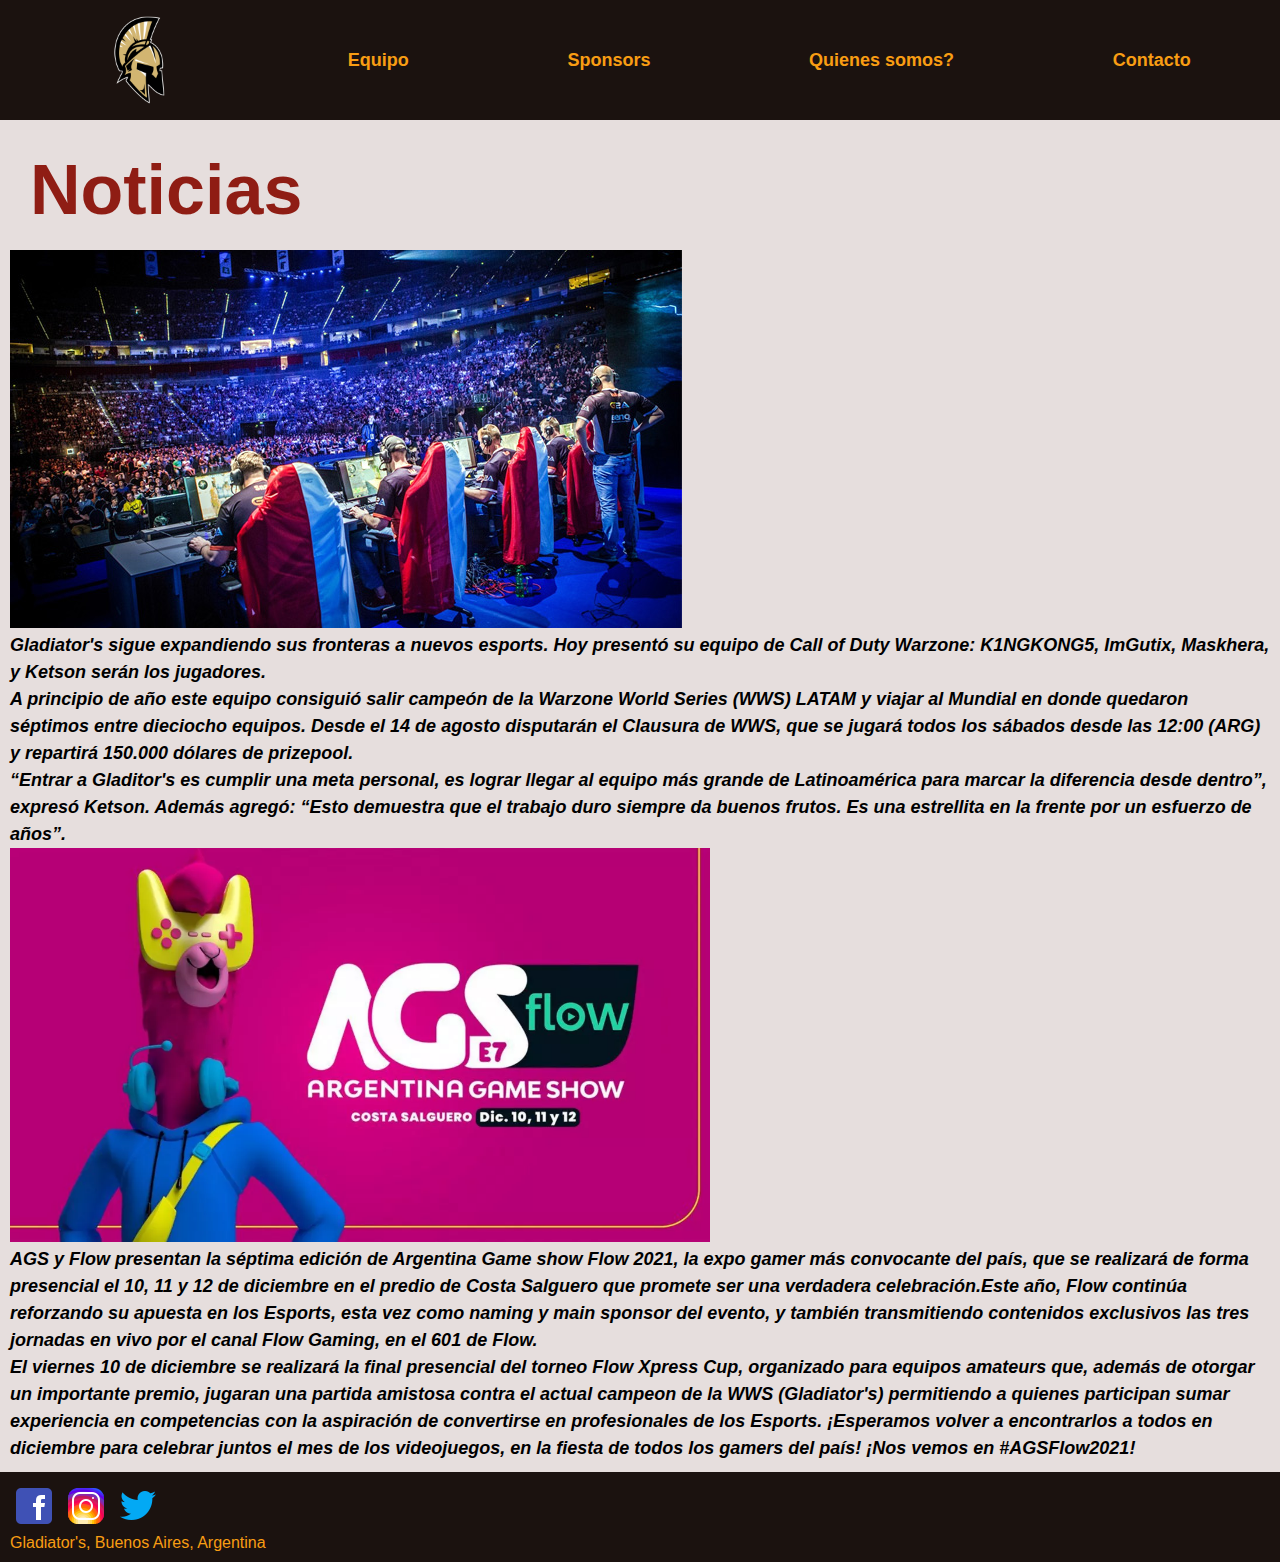
<file: index.html>
<!DOCTYPE html>
<html lang="es">

<head>
    <meta charset="UTF-8">
    <meta http-equiv="X-UA-Compatible" content="IE=edge">
    <meta name="viewport" content="width=device-width, initial-scale=1.0">
    <meta name="keywords"
        content="noticias gaming, gaming team, equipo gamer, gamers, argentina gamer, equipo competitvo,">
    <meta name="description" content="Noticias de Gladiator's Argentina">
    <link rel="shotcut icon" href="./img/pngwing.com.png">
    <link rel="stylesheet" href="https://cdnjs.cloudflare.com/ajax/libs/animate.css/4.1.1/animate.min.css">
    <link rel="stylesheet" href="./css/style.css">
    <title> NOTICIAS - Sitio Oficial Gladiator's Argentina</title>
</head>

<body>
    <div class="container">
        <div class="header">
            <header>
                <nav>
                    <ul class="botonesFlex">
                        <div class="box1">
                            <a href="./index.html"><img src="./img/pngwing.com.png" alt="Logo" class="logo"></a>
                        </div>
                        <li class="zoomHeader"><a href="./Equipo.html">Equipo</a></li>
                        <li class="zoomHeader"><a href="./Sponsors.html">Sponsors</a></li>
                        <li class="zoomHeader"><a href="./quienes_somos.html">Quienes somos?</a></li>
                        <li class="zoomHeader"><a href="./Contacto.html">Contacto</a></li>
                    </ul>
                </nav>
            </header>
        </div>
        <div class="main">
            <main>
                <div class="noticias">
                    <h1 class="wow animate__animated animate__backInDown">Noticias</h1>
                    <img src="./img/gaming-esports.jpg" alt="competicion">
                    <p>Gladiator's sigue expandiendo sus fronteras a nuevos esports. Hoy presentó su equipo de Call of
                        Duty Warzone: K1NGKONG5, ImGutix, Maskhera, y Ketson serán los jugadores.</p>
                    <p>A principio de año este equipo consiguió salir campeón de la Warzone World Series (WWS) LATAM y viajar
                        al Mundial en donde quedaron séptimos entre dieciocho equipos. Desde el 14 de agosto disputarán
                        el Clausura de WWS, que se jugará todos los sábados desde las 12:00 (ARG) y repartirá 150.000
                        dólares de prizepool.</p>
                    <p>“Entrar a Gladitor's es cumplir una meta personal, es lograr llegar al equipo más grande de
                        Latinoamérica para marcar la diferencia desde dentro”, expresó Ketson. Además agregó: “Esto
                        demuestra que el trabajo duro siempre da buenos frutos. Es una estrellita en la frente por un
                        esfuerzo de años”.</p>
                    <img src="./img/tnt-sports-se-une-ags-flow-2021-transmitir-el-evento-vivo.webp" alt="ags">
                    <p>AGS y Flow presentan la séptima edición de Argentina Game show Flow 2021, la expo gamer más
                        convocante del país, que se realizará de forma presencial el 10, 11 y 12 de diciembre en el
                        predio de Costa Salguero que promete ser una verdadera celebración.Este año, Flow continúa
                        reforzando su apuesta en los Esports, esta vez como naming y main sponsor del evento, y también
                        transmitiendo contenidos exclusivos las tres jornadas en vivo por el canal Flow Gaming, en el
                        601 de Flow.</p>
                    <p> El viernes 10 de diciembre se realizará la final presencial del torneo Flow Xpress Cup,
                        organizado para equipos amateurs que, además de otorgar un importante premio, jugaran una
                        partida amistosa contra el actual campeon de la WWS (Gladiator's) permitiendo a quienes
                        participan sumar experiencia en competencias con la aspiración de convertirse en profesionales
                        de los Esports.
                        ¡Esperamos volver a encontrarlos a todos en diciembre para celebrar juntos el mes de los
                        videojuegos, en la fiesta de todos los gamers del país!
                        ¡Nos vemos en #AGSFlow2021!</p>
                </div>
            </main>
        </div>
        <div class="footer">
            <footer>
                <a href=""><img src="./img/icons8-facebook-48.png" alt="fb" class="zoomFooter"></a>
                <a href=""><img src="./img/icons8-instagram-48.png" alt="insta" class="zoomFooter"></a>
                <a href=""><img src="./img/icons8-twitter-48.png" alt="tw" class="zoomFooter"></a>
                <p>Gladiator's, Buenos Aires, Argentina</p>
            </footer>
        </div>
    </div>

    <!-- Link JS -->
    <script src="js/wow.js"></script>
    <script>
        new WOW().init();
    </script>
</body>

</html>
</file>
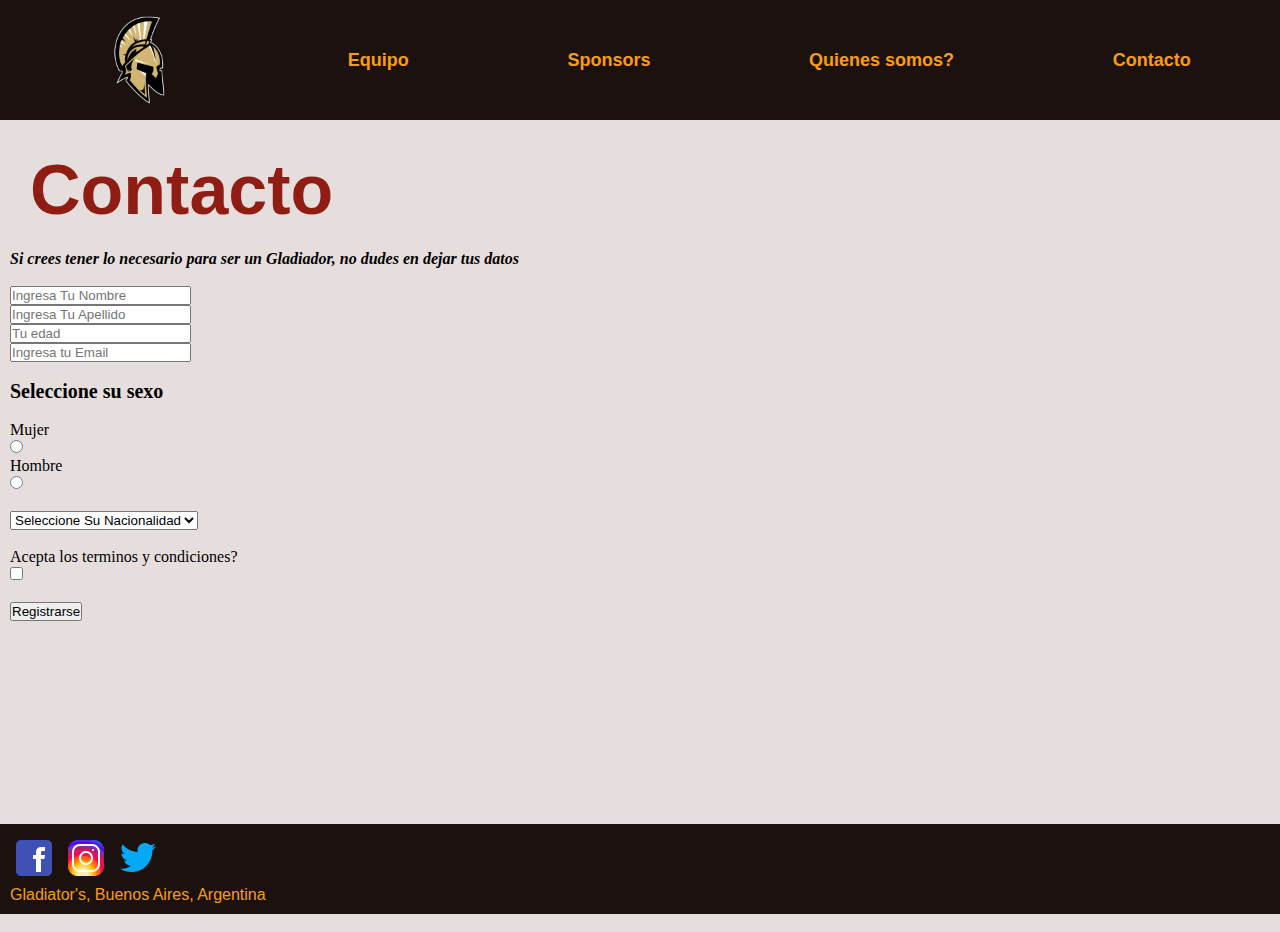
<file: Contacto.html>
<!DOCTYPE html>
<html lang="es">

<head>
    <meta charset="UTF-8">
    <meta http-equiv="X-UA-Compatible" content="IE=edge">
    <meta name="viewport" content="width=device-width, initial-scale=1.0">
    <meta name="keywords" content="contacto, gaming team, equipo gamer, gamers, argentina gamer, equipo competitvo,">
    <meta name="description" content="Contacto de Gladiator's Argentina">
    <link rel="shotcut icon" href="./img/pngwing.com.png">
    <link rel="stylesheet" href="https://cdnjs.cloudflare.com/ajax/libs/animate.css/4.1.1/animate.min.css">
    <link rel="stylesheet" href="./css/style.css">
    <title>CONTACTO - Sitio Oficial Gladiator's Argentina</title>
</head>

<body>
    <div class="container">
        <div class="header">
            <header>
                <nav>
                    <ul class="botonesFlex">
                        <div class="box1">
                            <a href="./index.html"><img src="./img/pngwing.com.png" alt="Logo" class="logo"></a>
                        </div>
                        <li class="zoomHeader"><a href="./Equipo.html">Equipo</a></li>
                        <li class="zoomHeader"><a href="./Sponsors.html">Sponsors</a></li>
                        <li class="zoomHeader"><a href="./quienes_somos.html">Quienes somos?</a></li>
                        <li class="zoomHeader"><a href="./Contacto.html">Contacto</a></li>
                    </ul>
                </nav>
            </header>
        </div>
        <div class="main">
            <main>
                <h1 class="wow animate__animated animate__backInDown">Contacto</h1>
                <em><strong>Si crees tener lo necesario para ser un Gladiador, no dudes en dejar tus datos</strong></em>
                <div>
                    <br>
                    <form action="#" method="get">
                        <input type="text" placeholder="Ingresa Tu Nombre" name="dato1">
                        <br>
                        <input type="text" placeholder="Ingresa Tu Apellido" name="dato2">
                        <br>
                        <input type="number" placeholder="Tu edad" name="dato3" required>
                        <br>
                        <input type="email" placeholder="Ingresa tu Email" name="dato4">
                        <div>
                            <br>
                            <h4> Seleccione su sexo</h4>
                            <br>
                            <p>Mujer</p>
                            <input type="radio" value="Mujer" name="sexo">
                            <p>Hombre</p>
                            <input type="radio" value="Mujer" name="sexo">
                        </div>
                        <br>
                        <div>
                            <select>
                                <option disabled selected>Seleccione Su Nacionalidad</option>"
                                <option value="1">Argentina</option>
                                <option value="2">Brasil</option>
                                <option value="3">Mexico</option>
                                <option value="4">Colombia</option>
                                <option value="5">Chile</option>
                                <option value="6">Uruguay</option>
                                <option value="7">Peru</option>
                                <option value="8">Bolivia</option>
                            </select>
                        </div>
                        <br>
                        <div>
                            <p>Acepta los terminos y condiciones?</p>
                            <input type="checkbox" name="acepta" value="si">
                        </div>
                        <br>
                        <input type="submit" for="enviar-nombre" value="Registrarse">
                    </form>
                </div>
            </main>
        </div>
        <br>
        <div class="footer">
            <footer>
                <a href=""><img src="./img/icons8-facebook-48.png" alt="fb" class="zoomFooter"></a>
                <a href=""><img src="./img/icons8-instagram-48.png" alt="insta" class="zoomFooter"></a>
                <a href=""><img src="./img/icons8-twitter-48.png" alt="tw" class="zoomFooter"></a>
                <p>Gladiator's, Buenos Aires, Argentina</p>
            </footer>
        </div>
    </div>
    <!-- Link JS -->
    <script src="js/wow.js"></script>
    <script>
        new WOW().init();
    </script>
</body>

</html>
</file>
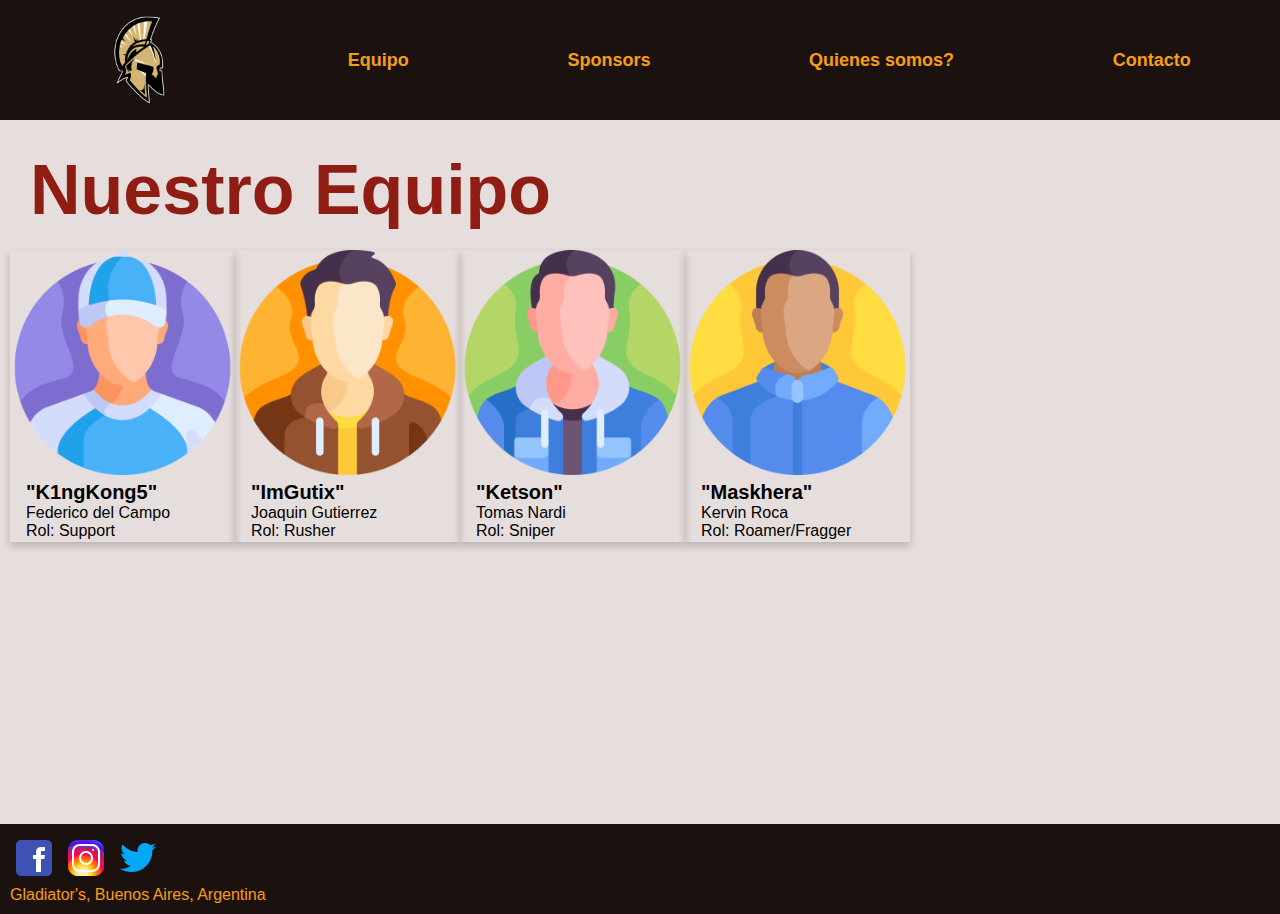
<file: Equipo.html>
<!DOCTYPE html>
<html lang="es">

<head>
    <meta charset="UTF-8">
    <meta http-equiv="X-UA-Compatible" content="IE=edge">
    <meta name="viewport" content="width=device-width, initial-scale=1.0">
    <meta name="keywords" content="gaming team, equipo gamer, gamers, argentina gamer, equipo competitvo,">
    <meta name="description" content="Equipo de Gladiator's Argentina">
    <link rel="shotcut icon" href="./img/pngwing.com.png">
    <link rel="stylesheet" href="https://cdnjs.cloudflare.com/ajax/libs/animate.css/4.1.1/animate.min.css">
    <link rel="stylesheet" href="./css/style.css">
    <title>EQUIPO - Sitio Oficial Gladiator's Argentina</title>
</head>

<body>
    <div class="container">
        <div class="header">
            <header>
                <nav>
                    <ul class="botonesFlex">
                        <div class="box1">
                            <a href="./index.html"><img src="./img/pngwing.com.png" alt="Logo" class="logo"></a>
                        </div>
                        <li class="zoomHeader"><a href="./Equipo.html">Equipo</a></li>
                        <li class="zoomHeader"><a href="./Sponsors.html">Sponsors</a></li>
                        <li class="zoomHeader"><a href="./quienes_somos.html">Quienes somos?</a></li>
                        <li class="zoomHeader"><a href="./Contacto.html">Contacto</a></li>
                    </ul>
                </nav>
            </header>
        </div>
        <div class="main">
            <main>
                <h1 class="wow animate__animated animate__backInDown">Nuestro Equipo</h1>
                <div class="profiles">
                    <div class="card1">
                        <img src="./img/hombre.png" alt="Avatar1" class="avatar1">
                        <div class="datos">
                            <h4><b>"K1ngKong5"</b></h4>
                            <p>Federico del Campo</p>
                            <p>Rol: Support</p>
                        </div>
                    </div>
                    <div class="card2">
                        <img src="./img/hombre(2).png" alt="Avatar2" class="avatar2">
                        <div class="datos">
                            <h4><b>"ImGutix"</b></h4>
                            <p>Joaquin Gutierrez</p>
                            <p>Rol: Rusher</p>
                        </div>
                    </div>
                    <div class="card3">
                        <img src="./img/hombre(3).png" alt="Avatar3" class="avatar3">
                        <div class="datos">
                            <h4><b>"Ketson"</b></h4>
                            <p>Tomas Nardi</p>
                            <p>Rol: Sniper</p>
                        </div>
                    </div>
                    <div class="card4">
                        <img src="./img/hombre(4).png" alt="Avatar4" class="avatar4">
                        <div class="datos">
                            <h4><b>"Maskhera"</b></h4>
                            <p>Kervin Roca</p>
                            <p>Rol: Roamer/Fragger</p>
                        </div>
                    </div>
                </div>

            </main>
        </div>
        <div class="footer">
            <footer>
                <a href=""><img src="./img/icons8-facebook-48.png" alt="fb" class="zoomFooter"></a>
                <a href=""><img src="./img/icons8-instagram-48.png" alt="insta" class="zoomFooter"></a>
                <a href=""><img src="./img/icons8-twitter-48.png" alt="tw" class="zoomFooter"></a>
                <p>Gladiator's, Buenos Aires, Argentina</p>
            </footer>
        </div>
    </div>
    <!-- Link JS -->
    <script src="js/wow.js"></script>
    <script>
        new WOW().init();
    </script>
</body>

</html>
</file>
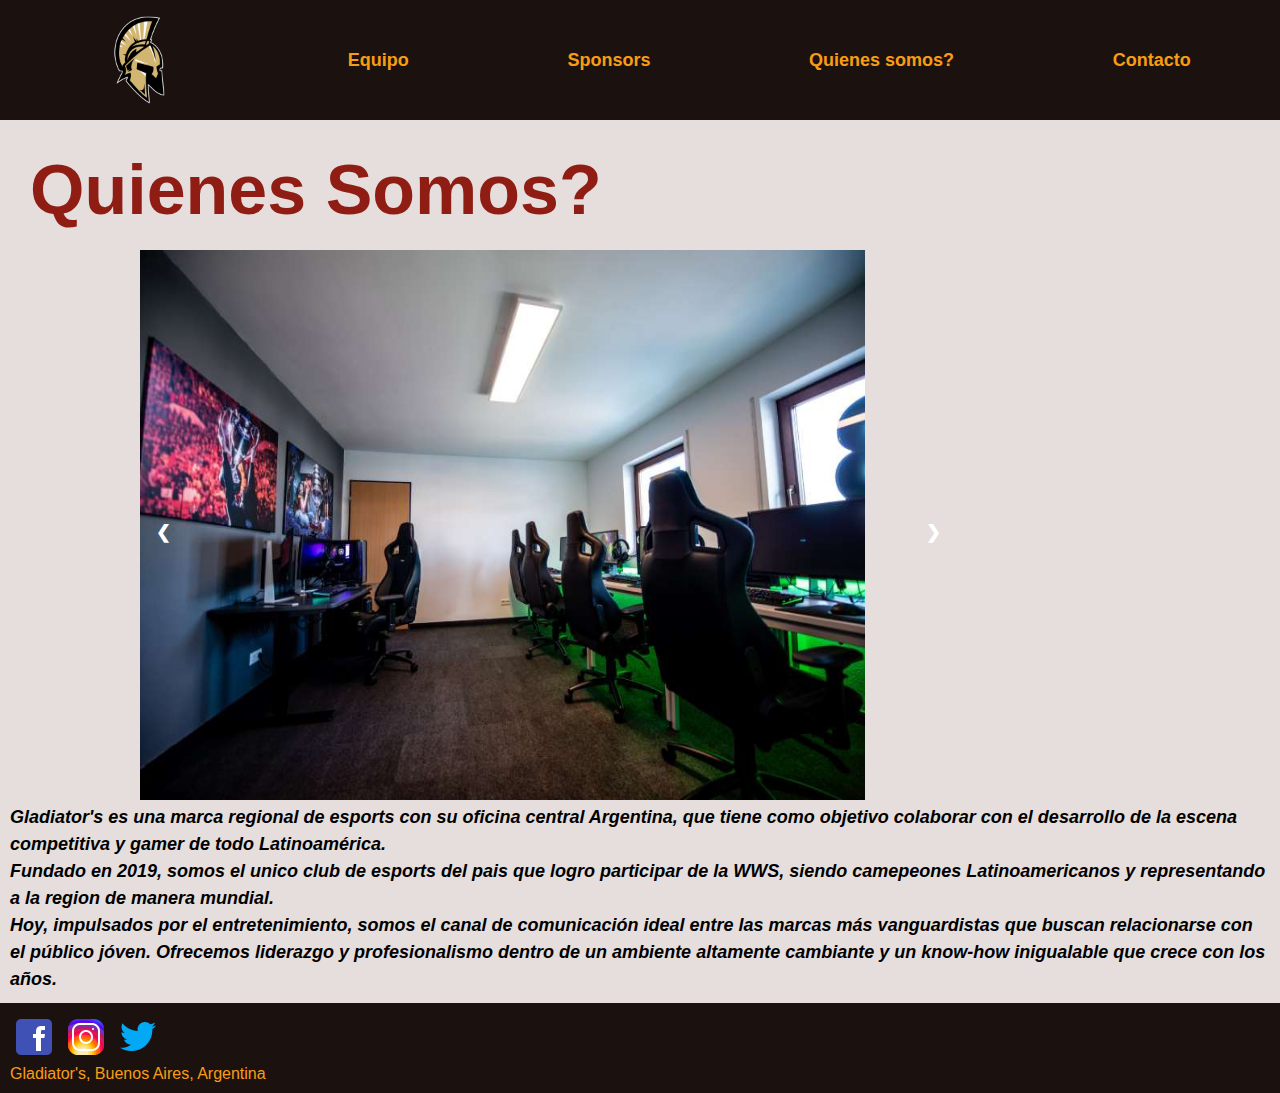
<file: quienes_somos.html>
<!DOCTYPE html>
<html lang="es">

<head>
    <meta charset="UTF-8">
    <meta http-equiv="X-UA-Compatible" content="IE=edge">
    <meta name="viewport" content="width=device-width, initial-scale=1.0">
    <meta name="keywords" content="gaming team, equipo gamer, gamers, argentina gamer, equipo competitvo, informacion de gladitor's">
    <meta name="description" content="Informacion de Gladiator's Argentina">
    <link rel="shotcut icon" href="./img/pngwing.com.png">
    <link rel="stylesheet" href="https://cdnjs.cloudflare.com/ajax/libs/animate.css/4.1.1/animate.min.css">
    <link rel="stylesheet" href="./css/style.css">
    <title>QUIENES SOMOS? - Sitio Oficial Gladiator's Argentina</title>
</head>

<body>
    <div class="container">
        <div class="header">
            <header>
                <nav>
                    <ul class="botonesFlex">
                        <div class="box1">
                            <a href="./index.html"><img src="./img/pngwing.com.png" alt="Logo" class="logo"></a>
                        </div>
                        <li class="zoomHeader"><a href="./Equipo.html">Equipo</a></li>
                        <li class="zoomHeader"><a href="./Sponsors.html">Sponsors</a></li>
                        <li class="zoomHeader"><a href="./quienes_somos.html">Quienes somos?</a></li>
                        <li class="zoomHeader"><a href="./Contacto.html">Contacto</a></li>
                    </ul>
                </nav>
            </header>
        </div>
        <div class="main">
            <main>
                <h1 class="wow animate__animated animate__backInDown">Quienes Somos?</h1>
                <div class="slider">
                    <div class="slides">
                    <img src="./img/img_Qs.jpg" alt="Gamehouse" class="imgQs">
                    </div>
                    <div class="slides">
                    <img src="./img/codwzworldseriesaydan.jpg" alt="Wws" class="imgQs">
                    </div>
                    <a class="prev" onclick="plusSlides(-1)">&#10094;</a>
                    <a class="next" onclick="plusSlides(1)">&#10095;</a>
                </div>
                <div class="textoQs">
                    <p>Gladiator's es una marca regional de esports con su oficina central Argentina, que tiene como objetivo colaborar con el desarrollo de la escena competitiva y gamer de todo Latinoamérica.</p>
                    <p>Fundado en 2019, somos el unico club de esports del pais que logro participar de la WWS, siendo camepeones Latinoamericanos y representando a la region de manera mundial.</p>
                    <p>Hoy, impulsados por el entretenimiento, somos el canal de comunicación ideal entre las marcas más vanguardistas que buscan relacionarse con el público jóven. Ofrecemos liderazgo y profesionalismo dentro de un ambiente altamente cambiante y un know-how inigualable que crece con los años.</p>
                </div>
            </main>
        </div>
        <div class="footer">
            <footer>
                <a href=""><img src="./img/icons8-facebook-48.png" alt="fb" class="zoomFooter"></a>
                <a href=""><img src="./img/icons8-instagram-48.png" alt="insta" class="zoomFooter"></a>
                <a href=""><img src="./img/icons8-twitter-48.png" alt="tw" class="zoomFooter"></a>
                <p>Gladiator's, Buenos Aires, Argentina</p>
            </footer>
        </div>
    </div>
    <!-- Link JS -->
    <script src="js/script.js"></script>
    <script src="js/wow.js"></script>
    <script>
        new WOW().init();
    </script>
</body>

</html>
</file>
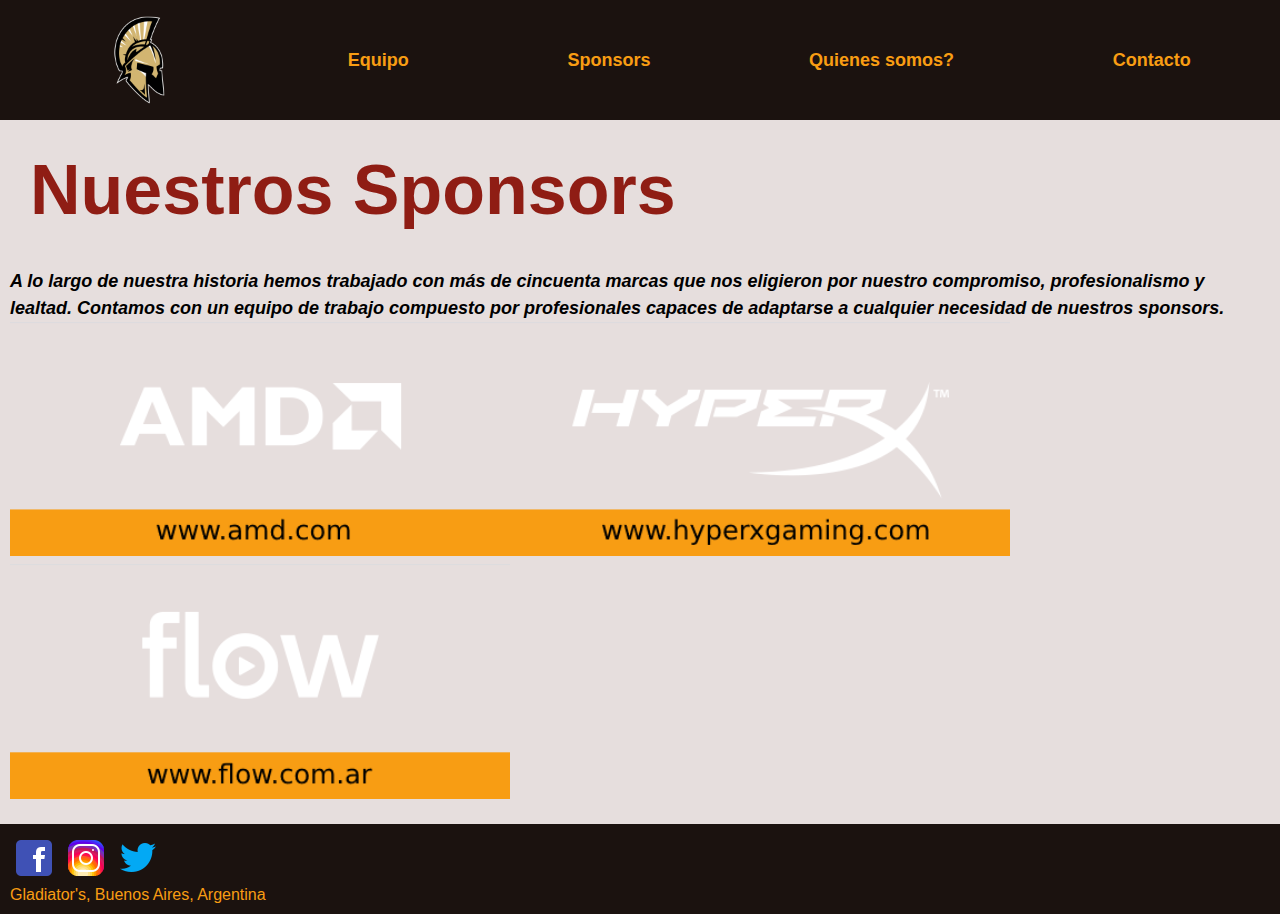
<file: Sponsors.html>
<!DOCTYPE html>
<html lang="es">

<head>
    <meta charset="UTF-8">
    <meta http-equiv="X-UA-Compatible" content="IE=edge">
    <meta name="viewport" content="width=device-width, initial-scale=1.0">
    <meta name="keywords" content="argentina gamer, equipo competitvo, sponsors, auspiciantes gaming">
    <meta name="description" content="Sponsors de Gladiator's Argentina">
    <link rel="shotcut icon" href="./img/pngwing.com.png">
    <link rel="stylesheet" href="https://cdnjs.cloudflare.com/ajax/libs/animate.css/4.1.1/animate.min.css">
    <link rel="stylesheet" href="./css/style.css">
    <title>SPONSORS - Sitio Oficial Gladiator's Argentina</title>
</head>

<body>
    <div class="container">
        <div class="header">
            <header>
                <nav>
                    <ul class="botonesFlex">
                        <div class="box1">
                            <a href="./index.html"><img src="./img/pngwing.com.png" alt="Logo" class="logo"></a>
                        </div>
                        <li class="zoomHeader"><a href="./Equipo.html">Equipo</a></li>
                        <li class="zoomHeader"><a href="./Sponsors.html">Sponsors</a></li>
                        <li class="zoomHeader"><a href="./quienes_somos.html">Quienes somos?</a></li>
                        <li class="zoomHeader"><a href="./Contacto.html">Contacto</a></li>
                    </ul>
                </nav>
            </header>
        </div>
        <div class="main">
            <main>
                <h1 class="wow animate__animated animate__backInDown">Nuestros Sponsors</h1>
                <br>
                <div class="sponsors">
                    <p>A lo largo de nuestra historia hemos trabajado con más de cincuenta marcas que nos eligieron por
                        nuestro compromiso, profesionalismo y lealtad. Contamos con un equipo de trabajo compuesto por
                        profesionales capaces de adaptarse a cualquier necesidad de nuestros sponsors.</p>
                    <div class="sponsor1">
                        <a href="https://www.amd.com"><img src="./img/01_AMD.png" alt="Amd" class="zoomSponsor"></a>
                    </div>
                    <div class="sponsor2">
                        <a href="https://www.hyperxgaming.com"><img src="./img/05_HX.png" alt="hyperx"
                                class="zoomSponsor"></a>
                    </div>
                    <div class="sponsor3">
                        <a href="https://www.flow.com.ar"><img src="./img/03_Flow.png" alt="flow"
                                class="zoomSponsor"></a>
                    </div>
                </div>
            </main>
        </div>
        <div class="footer">
            <footer>
                <a href=""><img src="./img/icons8-facebook-48.png" alt="fb" class="zoomFooter"></a>
                <a href=""><img src="./img/icons8-instagram-48.png" alt="insta" class="zoomFooter"></a>
                <a href=""><img src="./img/icons8-twitter-48.png" alt="tw" class="zoomFooter"></a>
                <p>Gladiator's, Buenos Aires, Argentina</p>
            </footer>
        </div>
    </div>
    <!-- Link JS -->
    <script src="js/wow.js"></script>
    <script>
        new WOW().init();
    </script>
</body>

</html>
</file>
<file: css/style.css>
* {
  margin: 0;
  padding: 0;
  box-sizing: border-box; }

.noticias p, .sponsors, .textoQs {
  font-size: 18px;
  font-family: 'Gill Sans', 'Gill Sans MT', Calibri, 'Trebuchet MS', sans-serif;
  line-height: 1.5;
  font-style: oblique;
  font-weight: bold; }

.container {
  display: grid;
  grid-template-columns: 1fr 1fr 1fr 1fr 1fr;
  gap: 0px 0px;
  grid-auto-flow: row;
  grid-template-areas: "Header Header Header Header Header" "Main Main Main Main Main" "Footer Footer Footer Footer Footer"; }

.header {
  grid-area: Header; }

.main {
  grid-area: Main;
  margin: 10px;
  min-height: 76vh; }

.footer {
  grid-area: Footer;
  padding: 10px;
  background-color: #1B120F; }

body {
  background-color: #E6DEDD; }

h1 {
  color: #8F1D14;
  font-size: 70px;
  font-family: 'Gill Sans', 'Gill Sans MT', Calibri, 'Trebuchet MS', sans-serif;
  margin: 10px;
  padding: 10px; }

h4 {
  font-size: 20px; }

header .botonesFlex {
  display: flex;
  flex-direction: row;
  flex-wrap: wrap;
  text-decoration: none;
  font-family: 'Gill Sans', 'Gill Sans MT', Calibri, 'Trebuchet MS', sans-serif;
  font-size: 18px;
  font-weight: bold;
  justify-content: space-around;
  list-style: none;
  align-items: center;
  background-color: #1B120F;
  padding: 10px; }

header .botonesFlex a {
  color: #F89D13;
  text-decoration: none;
  cursor: pointer; }

header .zoomHeader {
  transition: transform .2s; }
  header .zoomHeader:hover {
    transform: scale(2); }

header .logo {
  max-width: 100%;
  max-height: 100%;
  display: block;
  transition: transform .2s; }
  header .logo:hover {
    transform: scale(1.5); }

header .box1 {
  height: 100px; }

.zoomFooter {
  transition: transform .2s; }
  .zoomFooter:hover {
    transform: scale(1.5); }

.footer p {
  color: #F89D13;
  font-family: 'Gill Sans', 'Gill Sans MT', Calibri, 'Trebuchet MS', sans-serif; }

.noticias img {
  max-width: 700px;
  max-height: 700px; }

.profiles {
  display: flex;
  flex-wrap: wrap; }

.card1 {
  box-shadow: 0 4px 8px 0 rgba(0, 0, 0, 0.2);
  transition: 0.3s;
  font-family: 'Gill Sans', 'Gill Sans MT', Calibri, 'Trebuchet MS', sans-serif; }

.card:hover {
  box-shadow: 0 8px 16px 0 rgba(0, 0, 0, 0.2); }

.datos {
  padding: 2px 16px; }

.avatar1 {
  width: 25vh; }

.card2 {
  box-shadow: 0 4px 8px 0 rgba(0, 0, 0, 0.2);
  transition: 0.3s;
  font-family: 'Gill Sans', 'Gill Sans MT', Calibri, 'Trebuchet MS', sans-serif; }

.card:hover {
  box-shadow: 0 8px 16px 0 rgba(0, 0, 0, 0.2); }

.avatar2 {
  width: 25vh; }

.card3 {
  box-shadow: 0 4px 8px 0 rgba(0, 0, 0, 0.2);
  transition: 0.3s;
  font-family: 'Gill Sans', 'Gill Sans MT', Calibri, 'Trebuchet MS', sans-serif; }

.card:hover {
  box-shadow: 0 8px 16px 0 rgba(0, 0, 0, 0.2); }

.avatar3 {
  width: 25vh; }

.card4 {
  box-shadow: 0 4px 8px 0 rgba(0, 0, 0, 0.2);
  transition: 0.3s;
  font-family: 'Gill Sans', 'Gill Sans MT', Calibri, 'Trebuchet MS', sans-serif; }

.card:hover {
  box-shadow: 0 8px 16px 0 rgba(0, 0, 0, 0.2); }

.avatar4 {
  width: 25vh; }

.sponsors {
  display: flex;
  flex-wrap: wrap; }

.sponsor1 img {
  width: 500px; }

.sponsor1 a {
  text-decoration: none; }

.sponsor2 img {
  width: 500px; }

.sponsor2 a {
  text-decoration: none; }

.sponsor3 img {
  width: 500px; }

.sponsor3 a {
  text-decoration: none; }

.zoomSponsor {
  transition: transform .2s; }
  .zoomSponsor:hover {
    transform: scale(0.8);
    background-color: #1B120F; }

.slider {
  max-width: 1000px;
  position: relative;
  margin: auto; }
  .slider img {
    width: 725px;
    height: 550px; }
  .slider .slides {
    display: none; }
  .slider .prev, .slider .next {
    cursor: pointer;
    position: absolute;
    top: 50%;
    width: auto;
    margin-top: -22px;
    padding: 16px;
    color: white;
    font-weight: bold;
    font-size: 18px;
    transition: 0.6s ease;
    border-radius: 0 3px 3px 0;
    user-select: none; }
    .slider .prev:hover, .slider .next:hover {
      background-color: rgba(0, 0, 0, 0.8); }
  .slider .next {
    right: 14.3vw;
    border-radius: 3px 0 0 3px; }

@media (max-width: 429px) {
  header .botonesFlex {
    display: flex;
    flex-direction: column;
    text-decoration: none;
    font-family: 'Gill Sans', 'Gill Sans MT', Calibri, 'Trebuchet MS', sans-serif;
    font-size: 18px;
    font-weight: bold;
    cursor: pointer;
    list-style: none;
    align-items: center;
    background-color: #1B120F;
    padding: 10px; }
  .header {
    grid-area: Header; }
  .main {
    grid-area: Main;
    max-width: 208px; }
  .noticias img {
    max-width: 310px; }
  .sponsor1 img {
    max-width: 310px; }
  .sponsor2 img {
    max-width: 310px; }
  .sponsor3 img {
    max-width: 310px; }
  .imgQs {
    max-width: 310px;
    max-height: 310px; }
  .slider {
    max-width: 1000px;
    position: relative;
    margin: auto; }
    .slider img {
      width: 725px;
      height: 550px; }
    .slider .slides {
      display: none; }
    .slider .prev, .slider .next {
      cursor: pointer;
      position: absolute;
      top: 50%;
      width: auto;
      margin-top: -22px;
      padding: 16px;
      color: white;
      font-weight: bold;
      font-size: 18px;
      transition: 0.6s ease;
      border-radius: 0 3px 3px 0;
      user-select: none; }
      .slider .prev:hover, .slider .next:hover {
        background-color: rgba(0, 0, 0, 0.8); }
    .slider .next {
      right: -24vw;
      border-radius: 3px 0 0 3px; } }
</file>
